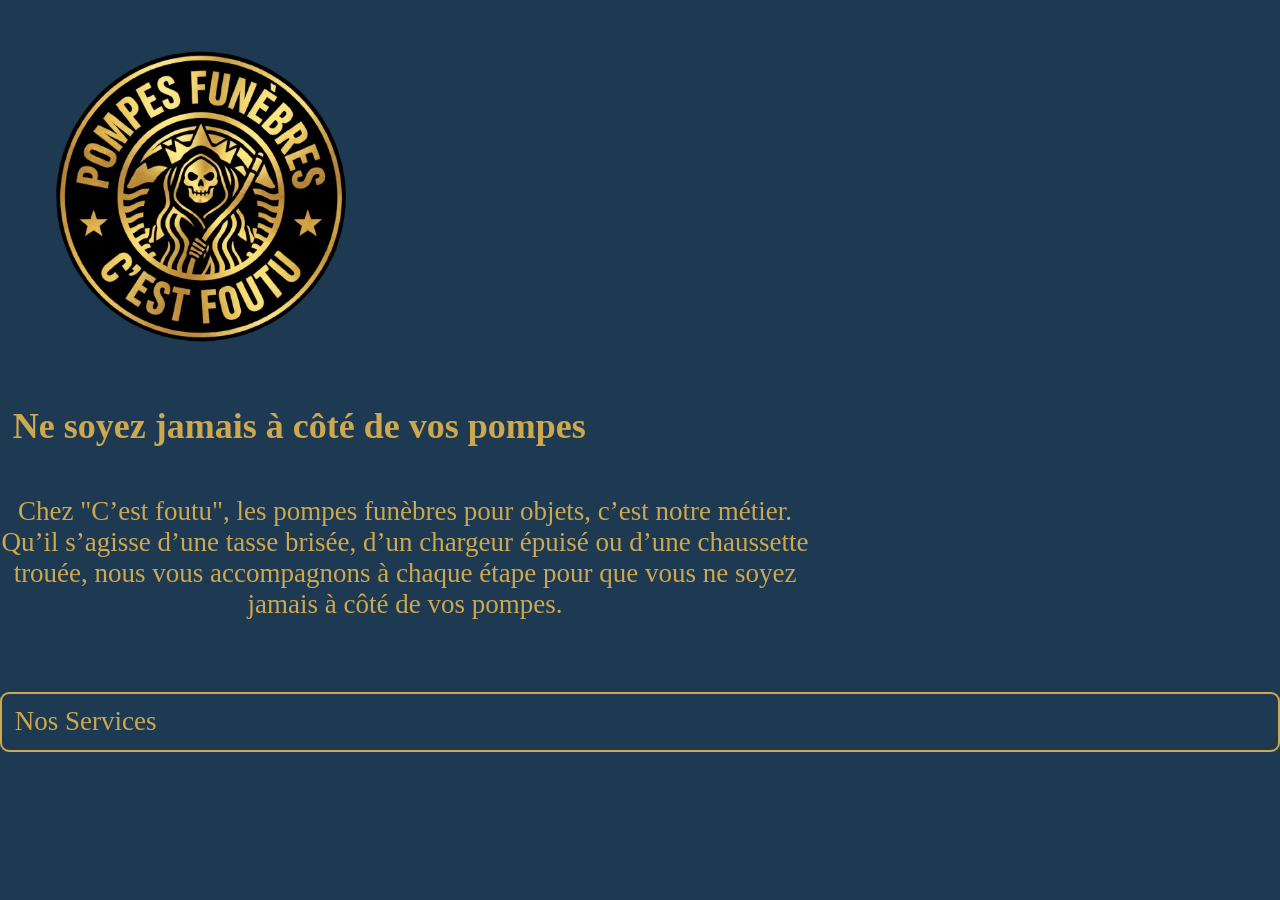
<file: index.html>
<!DOCTYPE html>
<html lang="en">
<head>
    <meta charset="UTF-8">
    <meta name="viewport" content="width=device-width, initial-scale=1.0">
    <title>Document</title>
    <link rel="stylesheet" href="index.css">
</head>
<body>
    <img src="./img/logo3.png" alt="logo">
    <h2>Ne soyez jamais à côté de vos pompes</h2>
    <p>Chez "C’est foutu", les pompes funèbres pour objets, c’est notre métier. Qu’il s’agisse d’une tasse brisée, d’un chargeur épuisé ou d’une chaussette trouée, nous vous accompagnons à chaque étape pour que vous ne soyez jamais à côté de vos pompes.</p>
    <a href="./services.html">Nos Services</a>
    <!-- <a href=""></a> -->
</body>
</html>
</file>
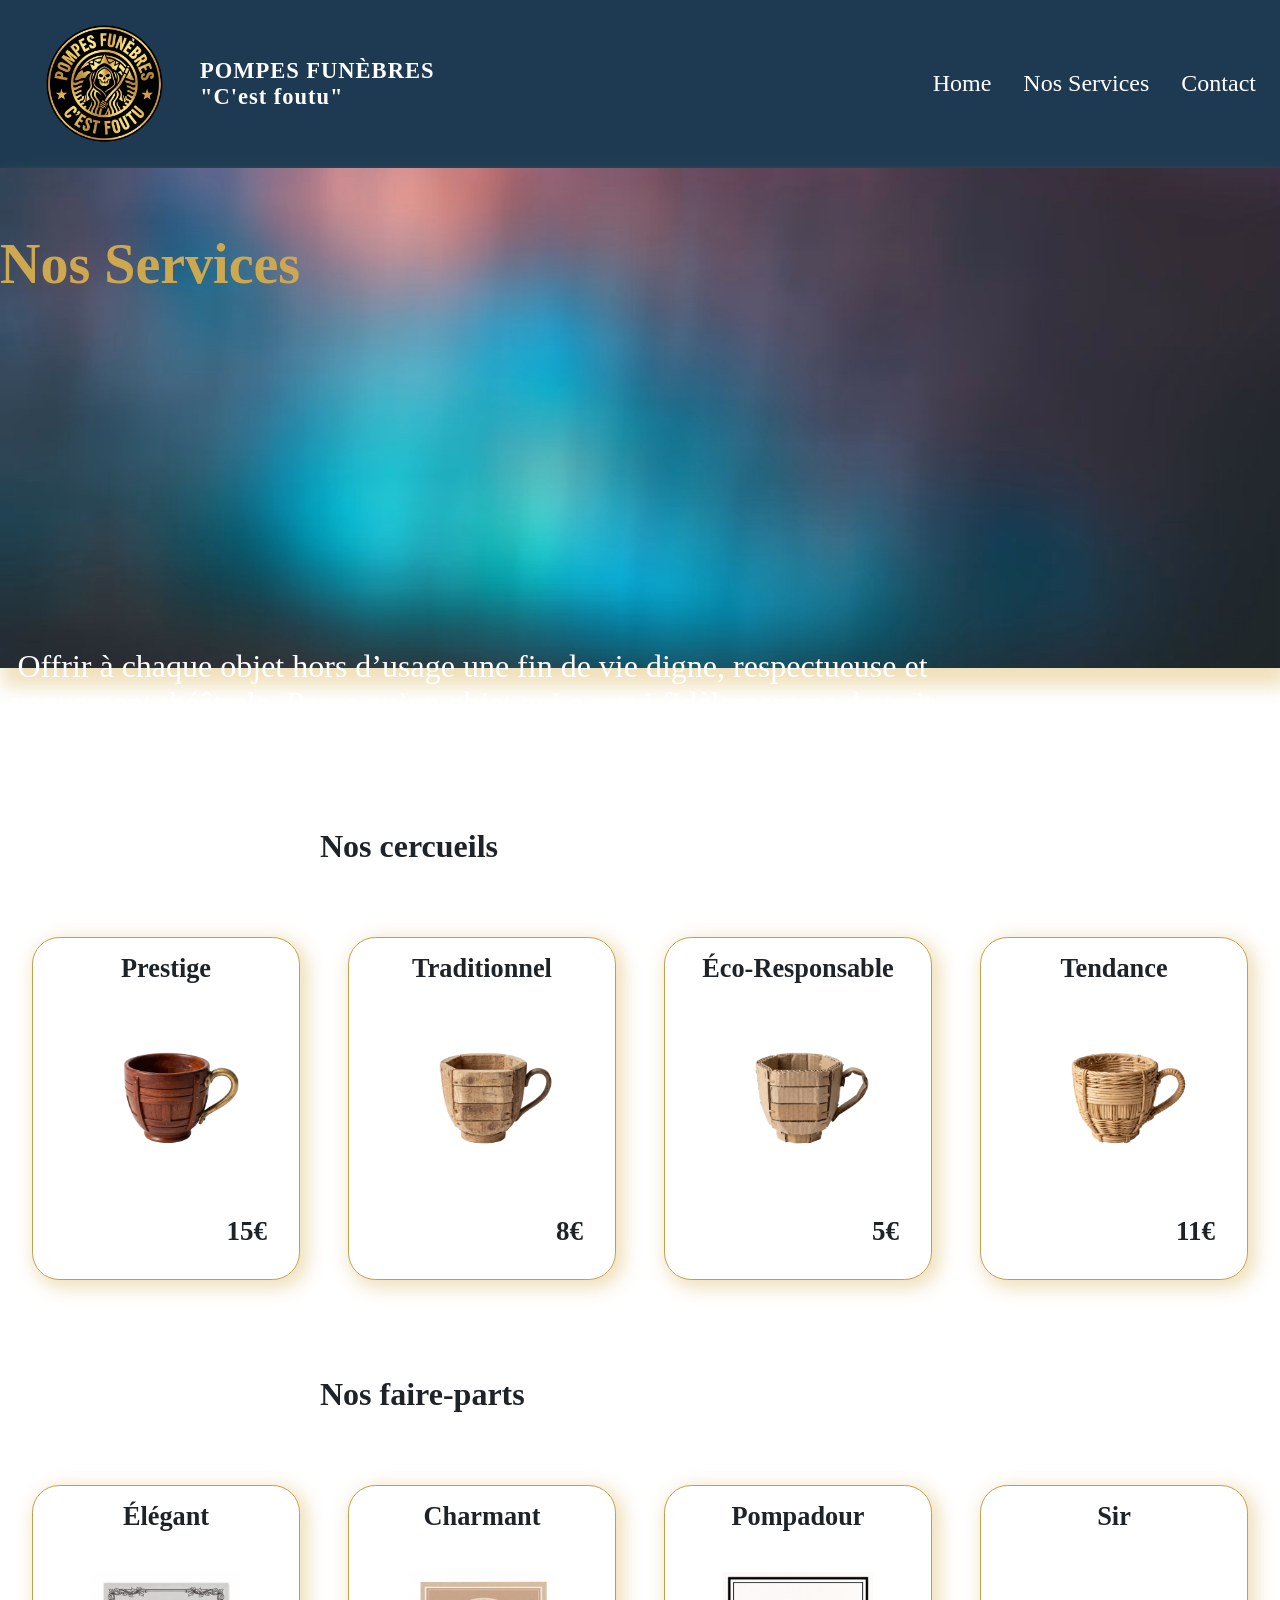
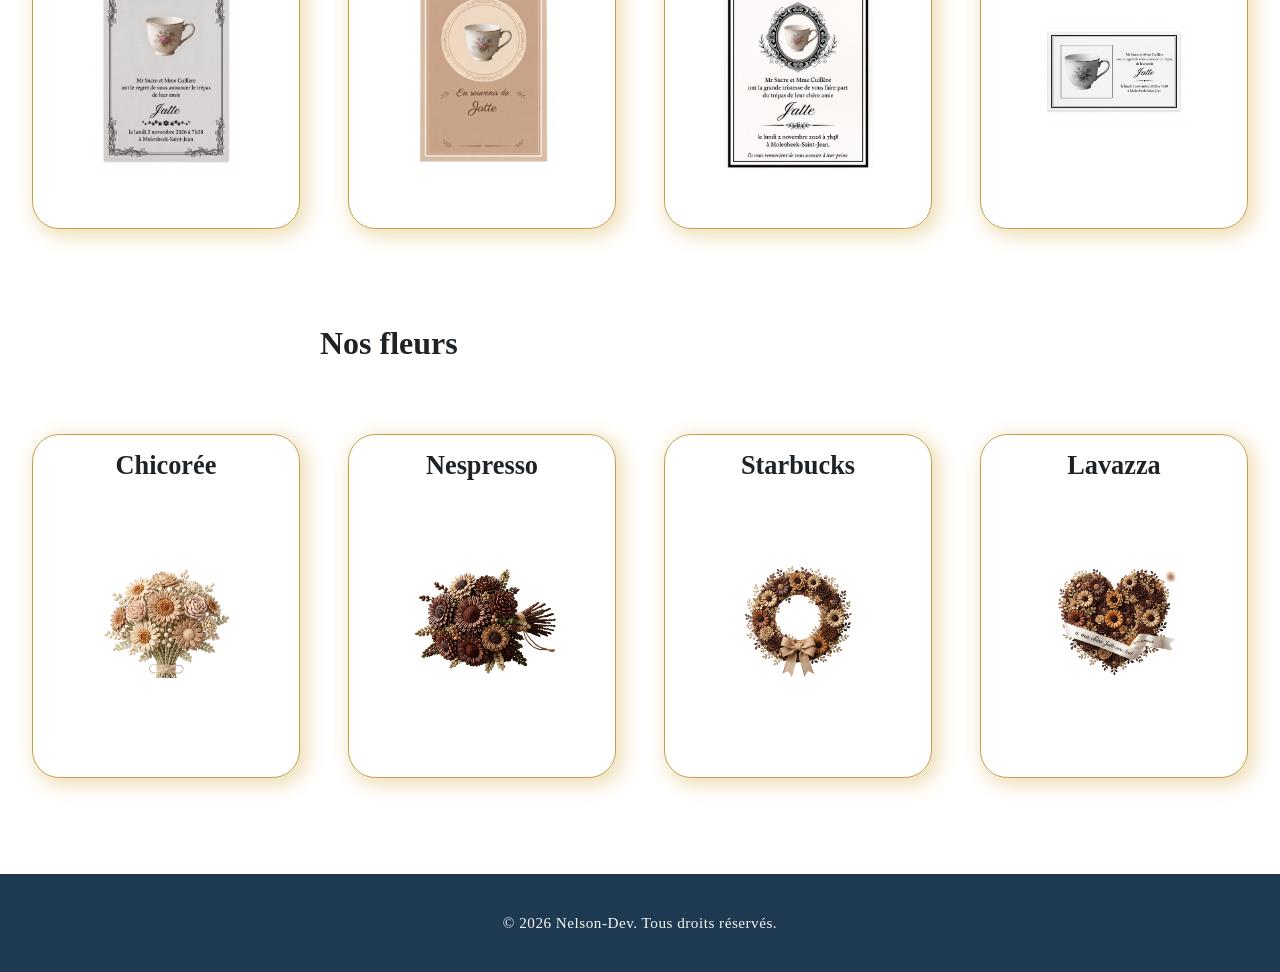
<file: services.html>
<!DOCTYPE html>
<html lang="en">

<head>
    <meta charset="UTF-8">
    <meta name="viewport" content="width=device-width, initial-scale=1.0">
    <title>Bienvenue </title>
    <link rel="stylesheet" href="services.css">
</head>

<body>
    <nav>
        <div class="logo-container">
            <a href="/"><img src="./img/logo3.png" alt="Pompes Funèbres C'est Foutu" class="logo"></a>
            <span class="site-title">POMPES FUNÈBRES "C'est foutu"</span>
        </div>

        <ul>
            <li><a href="/">Home</a></li>
            <li><a href="#">Nos Services</a></li>
            <li><a href="#contact">Contact</a></li>
        </ul>
    </nav>
    <header>
        <div class="hero-banner">
            <h1>Nos Services</h1>
            <p>Offrir à chaque objet hors d’usage une fin de vie digne, respectueuse et vaguement théâtrale. Parce qu’un
                objet qui a servi fidèlement ne devrait pas finir dans un sac-poubelle, entre une peau de banane et un
                yaourt périmé. </p>
            <img src="img/paysage_blue.avif" alt="">

        </div>
    </header>
    <section id="Cercueil">
        <h2>Nos cercueils</h2>

        <div class="container-card">

            <!-- Carte 1 : Le Prestige -->
            <label class="card">
                <input type="checkbox">
                <div class="card-header">
                    <h3>Prestige</h3>
                </div>
                <div class="card-body">
                    <img src="./img/acajou_et_leton.png" alt="Cercueil Acajou et Laiton">
                    <h4>15€</h4>
                </div>
                <div class="face">
                    <h5>Dimensions</h5>
                    <p>60 × 45 × 40</p>
                    <h5>Matériau</h5>
                    <p>Finition acajou verni et poignées en laiton poli.</p>
                </div>
            </label>

            <!-- Carte 2 : Le Traditionnel -->
            <label class="card">
                <input type="checkbox">
                <div class="card-header">
                    <h3>Traditionnel</h3>
                </div>
                <div class="card-body">
                    <img src="./img/bois_brute.png" alt="Cercueil Bois Brut">
                    <!-- <p>Chêne brut massif, style épuré et intemporel.</p> -->
                    <h4>8€</h4>
                </div>
                 <div class="face">
                    <h5>Dimensions</h5>
                    <p>45 × 35 × 30</p>
                    <h5>Matériau</h5>
                    <p>Finition en bois brut octogonal, simple, pas de fioritures</p>
                </div>
            </label>

            <!-- Carte 3 : L'Éco-Responsable -->
            <label class="card">
                <input type="checkbox">
                <div class="card-header">
                    <h3>Éco-Responsable</h3>
                </div>
                <div class="card-body">
                    <img src="./img/carton.png" alt="Cercueil en Carton">
                    <!-- <p>Carton recyclé haute résistance, impact minimal.</p> -->
                    <h4>5€</h4>
                </div>
                <div class="face">
                    <h5>Dimensions</h5>
                    <p>35 × 28 × 25</p>
                    <h5>Matériau</h5>
                    <p>Finition en Carton ondulé biodégradable, retour à la terre en 3 mois, fleurs de pissenlit offertes</p>
                </div>
            </label>

            <!-- Carte 4 : Le Tendance -->
            <label class="card">
                <input type="checkbox">
                <div class="card-header">
                    <h3>Tendance</h3>
                </div>
                <div class="card-body">
                    <img src="./img/rotin.png" alt="Cercueil en Rotin">
                    <!-- <p>Tressage artisanal en rotin 100% naturel.</p> -->
                    <h4>11€</h4>
                </div>
                  <div class="face">
                    <h5>Dimensions</h5>
                    <p>50 × 40 × 35</p>
                    <h5>Matériau</h5>
                    <p>Finition en osier tressé, aéré, esprit « boho », livré avec un coussin intérieur</p>
                </div>
            </label>

        </div>
    </section>

    <section id="Faire_Part">
        <h2>Nos faire-parts</h2>

        <div class="container-card">

            <!-- Carte 1 : Le Prestige -->
            <div class="card">
                <div class="card-header">
                    <h3>Élégant</h3>
                </div>
                <div class="card-body">
                    <img src="./img/faire part/faire-part_ancien.jpeg" alt="Cercueil Acajou et Laiton">
                    <!-- <p>Finition acajou verni et poignées en laiton poli.</p> -->
                </div>
            </div>

            <!-- Carte 2 : Le Traditionnel -->
            <div class="card">
                <div class="card-header">
                    <h3>Charmant</h3>
                </div>
                <div class="card-body">
                    <img src="./img/faire part/faire-part_brun.jpeg" alt="Cercueil Bois Brut">
                    <!-- <p>Chêne brut massif, style épuré et intemporel.</p> -->
                </div>
            </div>

            <!-- Carte 3 : L'Éco-Responsable -->
            <div class="card">
                <div class="card-header">
                    <h3>Pompadour</h3>
                </div>
                <div class="card-body">
                    <img src="./img/faire part/faire-part_deco.jpeg" alt="Cercueil en Carton">
                    <!-- <p>Carton recyclé haute résistance, impact minimal.</p> -->
                </div>

            </div>

            <!-- Carte 4 : Le Tendance -->
            <div class="card">
                <div class="card-header">
                    <h3>Sir</h3>
                </div>
                <div class="card-body">
                    <img src="./img/faire part/faire-part_horizontal.jpeg" alt="Cercueil en Rotin">
                    <!-- <p>Tressage artisanal en rotin 100% naturel.</p> -->
                </div>
            </div>

        </div>

        <!-- Fin de .containner-card -->
    </section>

    <section id="Fleurs">
        <h2>Nos fleurs</h2>

        <div class="container-card">

            <!-- Carte 1 : Le Prestige -->
            <div class="card">
                <div class="card-header">
                    <h3>Chicorée</h3>

                </div>
                <div class="card-body">
                    <img src="./img/bouquet_de_grain-claire.png" alt="bouquet de grain claire">
                    <!-- <p>Finition acajou verni et poignées en laiton poli.</p> -->


                </div>
            </div>

            <!-- Carte 2 : Le Traditionnel -->
            <div class="card">
                <div class="card-header">
                    <h3>Nespresso</h3>

                </div>
                <div class="card-body">
                    <img src="./img/bouquet_de_grain.png" alt="Bouquet_de_grain">
                    <!-- <p>Chêne brut massif, style épuré et intemporel.</p> -->

                </div>
            </div>

            <!-- Carte 3 : L'Éco-Responsable -->
            <div class="card">
                <div class="card-header">
                    <h3>Starbucks</h3>

                </div>
                <div class="card-body">
                    <img src="./img/couronne.png" alt="couronne">
                    <!-- <p>Carton recyclé haute résistance, impact minimal.</p> -->

                </div>

            </div>

            <!-- Carte 4 : Le Tendance -->
            <div class="card">
                <div class="card-header">
                    <h3>Lavazza</h3>

                </div>
                <div class="card-body">
                    <img src="./img/coeur.png" alt="Coeur">
                    <!-- <p>Tressage artisanal en rotin 100% naturel.</p> -->

                </div>
            </div>

        </div>

        <!-- Fin de .containner-card -->
    </section>

    <!-- <section id="Contact">
        <h2>Contact</h2>
    </section> -->

    <footer>
        <p>© 2026 Nelson-Dev. Tous droits réservés.</p>

    </footer>


</body>

</html>
</file>
<file: index.css>
*{
    padding: 0;
    margin: 0;
}
:root{
        --bg-primary: #1d3a52;
        --color-text: #cda84f;

}
body{
    background-color: var(--bg-primary);
    
}
img{
    width: 25rem;
    display: flex;
    justify-self: center;
    margin-top: 3rem;
}
h2{
    color: var(--color-text);
    text-decoration: none;
    font-size: 4dvh;
    padding: 1dvw;
    border-radius: 1dvh;
    display: flex;
    justify-self: center;
    margin-top: 5dvh;
    }
p{
    display: flex;
    font-size: 3dvh;
    max-width: 90dvh;
    justify-self: center;
    justify-items: center;
    text-align: center;
    margin-top: 4dvh;
    color: var(--color-text)
}
a{
    color: var(--color-text);
    text-decoration: none;
    font-size: 3dvh;
    border: 0.3dvh solid var(--color-text);
    padding: 1dvw;
    border-radius: 1dvh;
    display: flex;
    justify-self: center;
    margin-top: 8dvh;
    margin-bottom: 8dvh;

    

}
</file>
<file: services.css>
* {
    padding: 0;
    margin : 0;
}

:root {
    /* 1. Surfaces & Fonds */
    --bg-primary: #F0F4F8;
    /* Gris-bleu très pâle / brume froide (fond de page) */
    --bg-surface: #FFFFFF;
    /* Blanc pur (cards d'objets, faire-part) */
    --bg-header : #1d3a52;
    /* Bleu nuit océanique très sombre (en-tête & footer) */
    --bg-input  : #FFFFFF;
    /* Fond du champ de recherche */

    /* 2. Textes & Typographie */
    --text-header : #FFFFFF;
    /* Blanc pour la navigation du bandeau */
    --text-main   : #142838;
    /* Bleu nuit profond pour les titres principaux */
    --text-body   : #1E2328;
    /* Noir graphite adouci pour les descriptions et dates */
    --text-muted  : #536270;
    /* Gris ardoise pour les prix et filtres */
    --text-subtle : #7A8B99;
    /* Gris bleuté pour les mentions secondaires */
    --text-on-dark: #FFFFFF;
    /* Blanc pour l'intérieur des boutons */

    /* 3. Boutons & Accents cliquables */
    --accent-btn      : #1B364A;
    /* Bleu pétrole sombre (boutons "Ajouter au panier") */
    --accent-btn-hover: #0F202D;
    /* Bleu nuit encore plus profond au survol */
    --accent-focus    : #2B5777;
    /* Bleu intermédiaire pour le focus et les bordures actives */

    /* 4. Bordures & Encadrements stricts (style pince-sans-rire) */
    --border-thick: 3px solid #142838;
    /* Cadre extérieur du faire-part */
    --border-thin : 1px solid #c49f4a;
    /* Cadres des cards produits et filets */
    --border-light: 1px solid #C5D2DC;
    /* Séparateurs discrets et contours d'inputs */

    /* 5. Géométrie */
    --border-radius: 1.7rem;
    /* Coins très légèrement adoucis */
    --shadow-card  : #dfbe6f79;
    /* Sans ombre pour garder l'aspect net et rigide */
}

body {
    color              : var(--text-body);
    /* background-image: url("img/brown-watercolor-leaf-background-aesthetic-autumn-season.jpg"); */
    width              : 100%;
    height             : 500px;
    /* Ajustez la hauteur souhaitée */
    object-fit         : cover;
    /* Recadre proprement sans étirer */
    margin             : 0;
    padding            : 0;

}

nav {
    display         : flex;
    padding         : 1.5rem;
    font-size       : 1.1rem;
    background-color: var(--bg-header);
    color           : var(--text-header);
    align-items     : center;
    justify-content : space-between;

    .logo-container {
        display    : flex;
        align-items: center;
        gap        : 1rem;
    }

    img.logo {
        display: block;
        width  : 10rem;
        height : auto;
    }

    .site-title {
        font-weight   : bold;
        letter-spacing: 1px;
    }

    ul {
        list-style-type: none;
        display        : flex;
        gap            : 2rem;

    }

    a {
        color          : var(--color-a-nav);
        text-decoration: none;
        transition     : color 0.2s ease;
        font-size      : 1.5rem;
    }

    span {
        max-width: 30dvh;
        font-size: 2.5dvh;
    }
}

header {
    h1 {
        position     : absolute;
        display      : flex;
        justify-self : center;
        align-content: center;
        margin-top   : 4rem;
        font-size    : 3.5rem;
        color        : #cda84f
    }

    p {
        position    : absolute;
        display     : flex;
        justify-self: center;
        align-self  : center;
        margin-top  : 30rem;
        font-size   : 2rem;
        max-width   : 105dvh;
        text-align  : center;
        color       : var(--text-header);


    }

    .hero-banner {
        width  : 100%;
        margin : 0;
        padding: 0;
    }

    img {
        width     : 100%;
        height    : 500px;
        object-fit: cover;
        display   : block;
        box-shadow: 0.3rem 0.9rem 1.1rem 0.2rem var(--shadow-card);
    }

}

#Cercueil {
    h2 {
        display      : flex;
        margin-top   : 10rem;
        margin-left  : 20rem;
        margin-bottom: 2.5rem;
        font-size    : 2rem;
    }

    .container-card {
        padding        : 1rem;
        display        : flex;
        gap            : 1rem;
        justify-content: center;
        justify-items  : center;
    }

    .card {
        display       : flex;
        flex-direction: column;
        align-items   : center;
        border        : var(--border-thin);
        border-radius : var(--border-radius);
        width         : 20rem;
        overflow      : hidden;
        box-shadow    : 0.3rem 0.3rem 1.1rem 0.2rem var(--shadow-card);
        margin        : 1rem;
        padding       : 1rem;
        perspective   : 800px;
        position      : relative;
        /* ajouté */
        cursor        : pointer;
        /* ajouté */
        transition    : transform 0.8s ease;
        /* ajouté */

        input {
            /* ajouté : case cachée */
            display: none;
        }

        &:has(input:checked) {
            /* remplace ton &:active */
            transform: scaleX(-1);

            .card-header,
            .card-body {
                opacity   : 0;
                transition: opacity 0s 0.4s;
            }

            .face {
                opacity   : 1;
                transition: opacity 0s 0.4s;
            }
        }

        .card-header {
            display       : flex;
            flex-direction: row;
            font-size     : 2.5dvh;
        }

        .card-body {
            padding         : 1rem;
            display         : flex;
            flex-direction  : column;
            gap             : 1rem;
            background-color: var(--bg-surface);

            img {
                width           : 100%;
                height          : 200px;
                object-fit      : contain;
                background-color: transparent;
            }

            p {
                color      : var(--text-body);
                font-size  : 1rem;
                line-height: 1.4;
                margin     : 0;
            }

            h4 {
                color          : var(--text-body);
                font-size      : 3dvh;
                display        : flex;
                justify-content: end;
            }
        }

        .face {
            position        : absolute;
            inset           : 0;
            display         : flex;
            flex-direction  : column;
            /* ajouté       : empile les h5 / p */
            align-items     : center;
            justify-content : center;
            gap             : 0.5rem;
            /* ajouté */
            padding         : 2rem;
            text-align      : center;
            background-color: var(--bg-surface);
            color           : var(--text-body);
            border-radius   : var(--border-radius);
            transform       : scaleX(-1);
            opacity         : 0;

            h5 {
                /* ajouté */
                font-size: 1.1rem;
                margin   : 0;
            }

            p {
                margin    : 0 0 1rem;
                /* ajouté : espace avant le h5 suivant */
            }
        }
    }
}

#Faire_Part {
    h2 {
        margin-top   : 4rem;
        font-size    : 2rem;
        margin-left  : 20rem;
        margin-bottom: 2.5rem;

    }

    .container-card {
        padding        : 1rem;
        display        : flex;
        gap            : 1rem;
        justify-content: center;
        justify-items  : center;
    }

    .card {
        display       : flex;
        flex-direction: column;
        align-items   : center;
        border        : var(--border-thin);
        border-radius : var(--border-radius);
        width         : 20rem;
        overflow      : hidden;
        box-shadow    : 0.3rem 0.3rem 1.1rem 0.2rem var(--shadow-card);
        margin        : 1rem;
        padding       : 1rem;

    }

    .card-header {
        display       : flex;
        flex-direction: row;
        font-size     : 2.5dvh;

    }


    .card-body {
        padding         : 2.5rem;
        display         : flex;
        flex-direction  : column;
        gap             : 1rem;
        background-color: var(--bg-surface);
        transition      : 2s;


        img {
            width           : 100%;
            height          : 200px;
            object-fit      : contain;
            background-color: transparent;
        }

        p {
            color      : var(--text-body);
            font-size  : 1rem;
            line-height: 1.4;
            margin     : 0;
        }

        &:active {
            transform : scale(1.6);
            transition: 1s;

        }

    }
}

#Fleurs {
    h2 {
        margin-top   : 4rem;
        font-size    : 2rem;
        margin-left  : 20rem;
        margin-bottom: 2.5rem;

    }

    .container-card {
        padding        : 1rem;
        display        : flex;
        gap            : 1rem;
        justify-content: center;
        justify-items  : center;
    }

    .card {
        display       : flex;
        flex-direction: column;
        align-items   : center;
        border        : var(--border-thin);
        border-radius : var(--border-radius);
        width         : 20rem;
        overflow      : hidden;
        box-shadow    : 0.3rem 0.3rem 1.1rem 0.2rem var(--shadow-card);
        margin        : 1rem;
        padding       : 1rem;


    }

    .card-header {
        display       : flex;
        flex-direction: row;
        font-size     : 2.5dvh;

    }


    .card-body {
        padding         : 2.5rem;
        display         : flex;
        flex-direction  : column;
        gap             : 1rem;
        background-color: var(--bg-surface);


        img {
            width           : 100%;
            height          : 200px;
            object-fit      : contain;
            background-color: transparent;
        }

        p {
            color      : var(--text-body);
            font-size  : 1rem;
            line-height: 1.4;
            margin     : 0;
        }
    }


}

#Contact {
    h2 {
        margin-top   : 4rem;
        font-size    : 2rem;
        margin-left  : 20rem;
        margin-bottom: 2.5rem;
    }
}

footer {
    width           : 100%;
    background-color: var(--bg-header);
    padding         : 2.5rem 1rem;
    text-align      : center;
    margin-top      : 4rem;
    box-sizing      : border-box;

    p {
        color         : #FAF7F2;
        font-size     : 0.95rem;
        letter-spacing: 0.5px;
        margin        : 0;
    }
}
</file>
